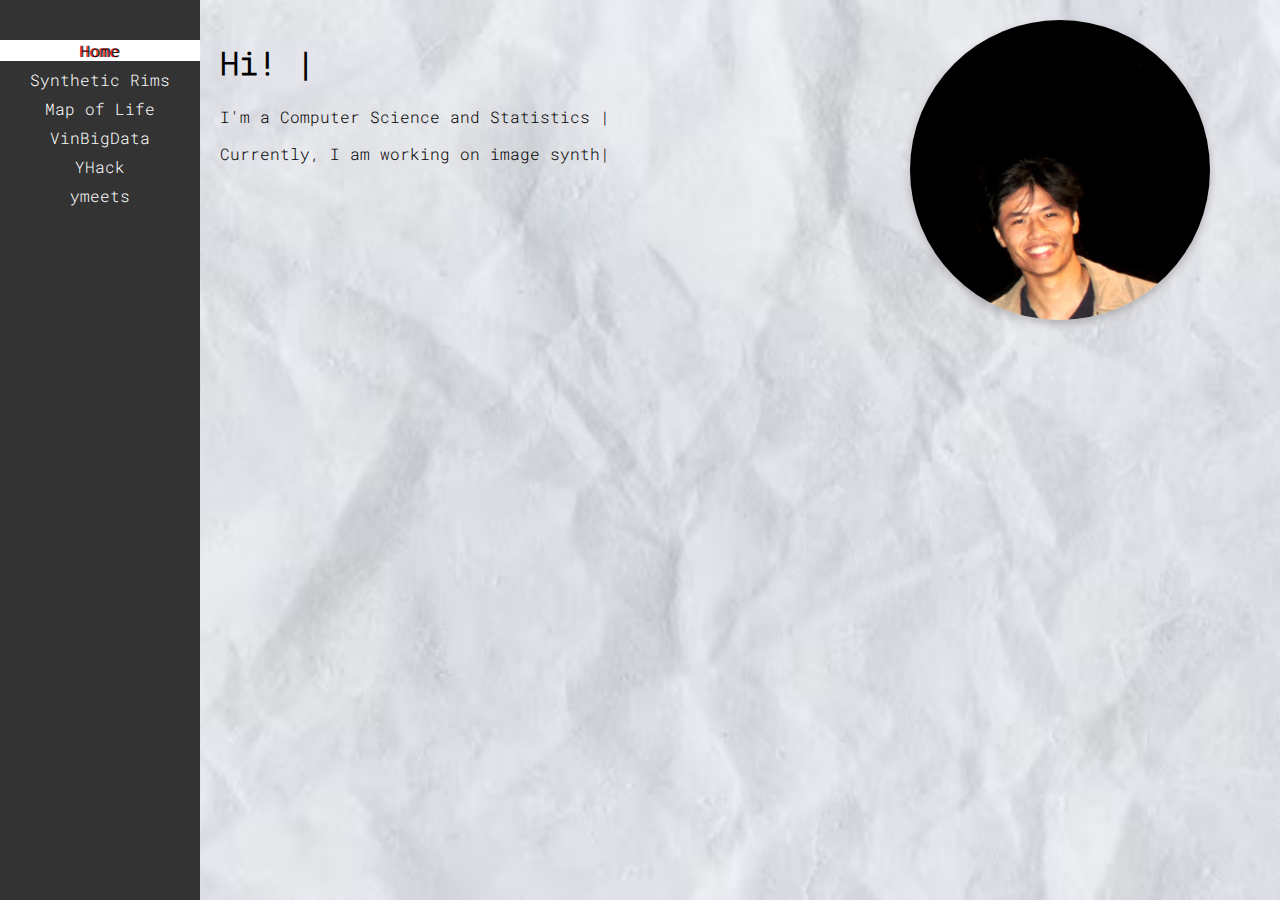
<file: index.html>
<!DOCTYPE html>
<html lang="en">
<head>
    <meta charset="UTF-8">
    <meta name="viewport" content="width=device-width, initial-scale=1.0">
    <title>Portfolio</title>
    <link rel="stylesheet" href="styles.css">
</head>
<body>
    <div class="container">
        <nav class="sidebar">
            <ul>
                <li><a id = "section-button" href="#" onclick="showSection('home')" class="active">Home</a></li>
                <li><a id = "section-button" href="#" onclick="showSection('project1')">Synthetic Rims</a></li>
                <li><a id = "section-button" href="#" onclick="showSection('project2')">Map of Life</a></li>
                <li><a id = "section-button" href="#" onclick="showSection('project3')">VinBigData</a></li>
                <li><a id = "section-button" href="#" onclick="showSection('project4')">YHack</a></li>
                <li><a id = "section-button" href="#" onclick="showSection('project5')">ymeets</a></li>
       
            </ul>
        </nav>
        <div class="content">
            <div id="home" class="section">
                <div class="text-image-container">
                    <div class="text-content">
                        <h1 id="header"></h1>
                        
                        <p id="desc1"></p>
                        <p id="desc2"></p>
                        <p id="desc3"></p>
                        <p id="desc4"></p>
                        <p id="desc5"></p>
                    </div>
                    <div class="image-content">
                        <img id='picture_me' src="/me.JPG">
                    </div>
                </div>


           
                
            </div>

            <div id="project1" class="section" style="display: none;">
                <h1>Synthetic Rims</h1>
                <p>A essential part of training a deep learning network on medical images is the data itself. Medical data is limited by many factors such as human scanning, patient availability, and the count of lesions.</p>
                <p>In 2022, QSMRim-Net proved to be the state of the art model for detection of rim lesions for multiple sclerosis. The issue is, rim lesions are rare, creating a data imbalance issue and hindering the model's performance. </p>
                <p>I propose a new method: by synthesizing rim lesions on QSM given information from FLAIR image masks, we solve the data imblanace issue by increasing the rim lesion count for ~130 to over 10,000. This greatly expanding the possibilites for machine learning methods.</p>
                <p>Training a simple ResNet18 model on the synthetic data outperforms the state of the art QSMRim-Net.</p>
                <p>Additionally, I also developed a program that streamlines the data collection to visualization pipeline, as well as developing a more efficient visualization GUI for 3D image patches.</p>
                <p>Currently drafting a first author publication.</p>
                <p>Languages and technologies used: Python, NumPy, SciPy, MATLAB, Pandas, PyTorch, TorchIO, sci-kit learn, ITK-SNAP</p>
                <!-- Add more project details here -->
            </div>
            <div id="project2" class="section" style="display: none;">
                <h1>Yale Center for Biodiversity and Global Change</h1>
                
                <p>As a data science intern, I worked on Yale BGC's flagship project, the Map of Life <a href="https://mol.org" class="mollink" target="_blank">(mol.org)</a></p>
                <p>Geographic information about biodiversity is vital for understanding the many services nature provides and their potential changes, yet remains unreliable and often insufficient. Built on a scalable web platform geared for large biodiversity and environmental data, Map of Life endeavors to provide 'best-possible' species range information and species lists for any geographic area. Map of Life aims to support effective and global biodiversity education, monitoring, research and decision-making by assembling and integrating a wide range of knowledge about species distributions and their dynamics over time.</p>
                <p>I work closely with a team of four on improving the workflow of the implementation of species distribution models (SDMs), which is the backbone for interpreting spatial and environmental data pertaining to any species. This allows for spatial predictions to be made based on the niche and behavior of a given species. My responsibility is to implement a report generation system to the current workflow, which visualizes the summary statistics once a model has been run.</p>
                <p>Languages and technologies used: R, SQL, Python, QGIS</p>
                <img id="picture_mol" src="/mol.png">
                <!-- Add more project details here -->
            </div>
            <div id="project3" class="section" style="display: none;">
                <h1>VinBigData</h1>
                <p>VinBigData JSC was founded as part of a key strategic development for Vingroup's goal of becoming a world-class Technology - Industrials - Services corporation, with technology taking center stage. Thanks to the competitive advantage of large-scale database, VinBigData provides cutting-edge products and platform solutions based on Big Data and Artificial Intelligence with world-class quality, supporting enterprises to accelerate digital transformation, optimize operation and business efficiency as well as enhance end-user experience.</p>
                <p>I worked on the computer vision team, where we designed and tested methods to use deep learning for medical image segmentation.</p>
                <p>Here, I built a 3D U-Net based model from scratch for liver lesion segmentation on CT scans.</p>
                <p>Languages and technologies: Python, PyTorch, NumPy</p>
                <img id="picture_vin" src="/vin.JPG">
                <!-- Add more project details here -->
            </div>
            <div id="project4" class="section" style="display: none;">
                <h1>YHack</h1>
                <p>Check out the website I built for the official Yale Hackathon! <a href="https://yhack.org" target="_blank">(yhack.org)</a></p>
                <p>Also as design lead, I was responsible for making the advertisements (and the logo!)</p>
                <img id="picture_yhack" src="./yhack.png"  class = "poster">
                <img id="picture_yhack" src="./yhack2.png"  class = "poster">
                <img id="picture_yhack" src="./yhack3.png"  class = "poster">
                <p>Languages and technologies: HTML, CSS, React.js, Typescript, JavaScript, Figma</p>

            </div>
            <div id="project5" class="section" style="display: none;">
                <h1>ymeets.org</h1>
                <p>Official meeting scheduling application for Yale students and faculty (not yet released) <a href="https://ymeets.org" target="_blank">(ymeets.org)</a></p>
                <p>Languages and technologies: HTML, CSS, React.js, Typescript, JavaScript, MongoDB, AWS</p>
                <img id="picture_ymeets" src="/ymeets.png">
            </div>
        </div>

    </div>
    <script src="script.js"></script>
</body>
</html>
</file>
<file: styles.css>
@font-face {
    font-family: LightFont;
    src: url(static/RobotoMono-Light.ttf);
}

@font-face {
    font-family: MediumFont;
    src: url(static/RobotoMono-Medium.ttf);
}

#header {
    font-family: LightFont;
}
#desc1, #desc2, #desc3, #desc4, #desc5 {
    font-family: LightFont;
}

li {
    font-family: LightFont;
}
body {
    margin: 0;
    font-family: Arial, sans-serif;
    background-image: url('paper_background.avif');
    background-size: cover;        /* Ensures the image covers the entire element */
    background-position: center;   /* Centers the image */
    background-repeat: no-repeat;  /* Prevents the image from repeating */
    background-attachment: fixed;
}

.container {
    display: flex;
}

.sidebar {
    width: 200px;
    background-color: #333;
    padding-top: 20px;
    position: fixed;
    height: 100%;
    overflow: auto;
}

.sidebar ul {
    list-style-type: none;
    padding: 0;
}

.sidebar ul li {
    padding-top: 4px;
    padding-bottom: 4px;
    text-align: center;
}

.sidebar ul li a {
    text-decoration: none;
    color: white;
    display: block;
}

.sidebar ul li a.active {
    background-color: white; /* Active background color */
    color: black; /* Active text color */
}

.sidebar ul li a:not(.active):hover {
    background-color: #575757;
}

.content {
    margin-left: 200px;
    padding: 20px;


}

.section {
    display: none;
    opacity: 0;
    transition: opacity 0.5s ease;
    position: relative;
    top: 0;
    left: 0;
    width: 100%;
}

.section.fade-in {
    opacity: 1;
    display: block;
}

#home {
    display: block;

}


.blinking-cursor {
    opacity: 1;
    animation: blink-cursor 1.0s step-end infinite;
}

.cursor {
    opacity: 1;
}

#Yale-Link {
    color: #00356b
}

#Cornell-Link {
    color: #CF4520
}



@keyframes blink-cursor {
    from, to { opacity: 0; }
    50% { opacity: 1; }
}


.text-image-container {
    display: flex;


}

.text-content {
    flex: 1;

    word-wrap: break-word; 
    width: 50vw;
    margin-right: 50px;
}
    
@keyframes glitch-skew {
    0%, 100% { 
        transform: skew(0deg);
    }
    10% { 
        transform: skew(5deg);
    }
    20% { 
        transform: skew(-5deg);
    }
    30% { 
        transform: skew(5deg);
    }
    40% { 
        transform: skew(-5deg);
    }
    50% { 
        transform: skew(5deg);
    }
    60% { 
        transform: skew(-5deg);
    }
    70% { 
        transform: skew(5deg);
    }
    80% { 
        transform: skew(-5deg);
    }
    90% { 
        transform: skew(5deg);
    }
}

@keyframes glitch {
    0% {
        clip: rect(22px, 9999px, 44px, 0);
        transform: translate(-10px, -5px);
    }
    10% {
        clip: rect(15px, 9999px, 50px, 0);
        transform: translate(10px, 5px);
    }
    20% {
        clip: rect(30px, 9999px, 10px, 0);
        transform: translate(-5px, -10px);
    }
    30% {
        clip: rect(5px, 9999px, 80px, 0);
        transform: translate(5px, 10px);
    }
    40% {
        clip: rect(70px, 9999px, 15px, 0);
        transform: translate(-10px, -5px);
    }
    50% {
        clip: rect(35px, 9999px, 40px, 0);
        transform: translate(10px, 5px);
    }
    60% {
        clip: rect(10px, 9999px, 75px, 0);
        transform: translate(-5px, -10px);
    }
    70% {
        clip: rect(50px, 9999px, 25px, 0);
        transform: translate(5px, 10px);
    }
    80% {
        clip: rect(20px, 9999px, 65px, 0);
        transform: translate(-10px, -5px);
    }
    90% {
        clip: rect(45px, 9999px, 35px, 0);
        transform: translate(10px, 5px);
    }
    100% {
        clip: rect(25px, 9999px, 55px, 0);
        transform: translate(-5px, -10px);
    }
}

.glitch {
    position: relative;

    animation: glitch-skew 0.3s infinite linear alternate-reverse;
}

.glitch::before,
.glitch::after {
    content: attr(data-text);
    position: absolute;
    left: 0;
    width: 100%;
    height: 100%;
    
    overflow: hidden;
    animation: glitch 0.8s infinite linear alternate-reverse; 
}

.glitch::before {
    left: 1px;
    text-shadow: -2px 0 red; 
    clip: rect(2px, 900px, 50px, 0);
    animation: glitch 0.1s infinite linear alternate-reverse; 
}

.glitch::after {
    left: -1px;
    text-shadow: -2px 0 blue; 
    clip: rect(30px, 900px, 100px, 0);
    animation: glitch 0.1s infinite linear alternate-reverse; 
}


#picture_me {
    height: 300px;
    width: 300px;
    border-radius: 50%;
    box-shadow: 0 4px 8px rgba(0, 0, 0, 0.2);
}

#picture_mol {
    height: 50vh;
    width: 50vw;
    box-shadow: 0 4px 8px rgba(0, 0, 0, 0.2);
}

#picture_vin {
    height: 50vh;
    width: auto;
    box-shadow: 0 4px 8px rgba(0, 0, 0, 0.2);
}

#picture_ymeets, #picture_yhack {
    height: 50vh;
    width: auto;
    box-shadow: 0 4px 8px rgba(0, 0, 0, 0.2);
}

#picture_git {
    height: 50px;
    width: 50px;
}
</file>
